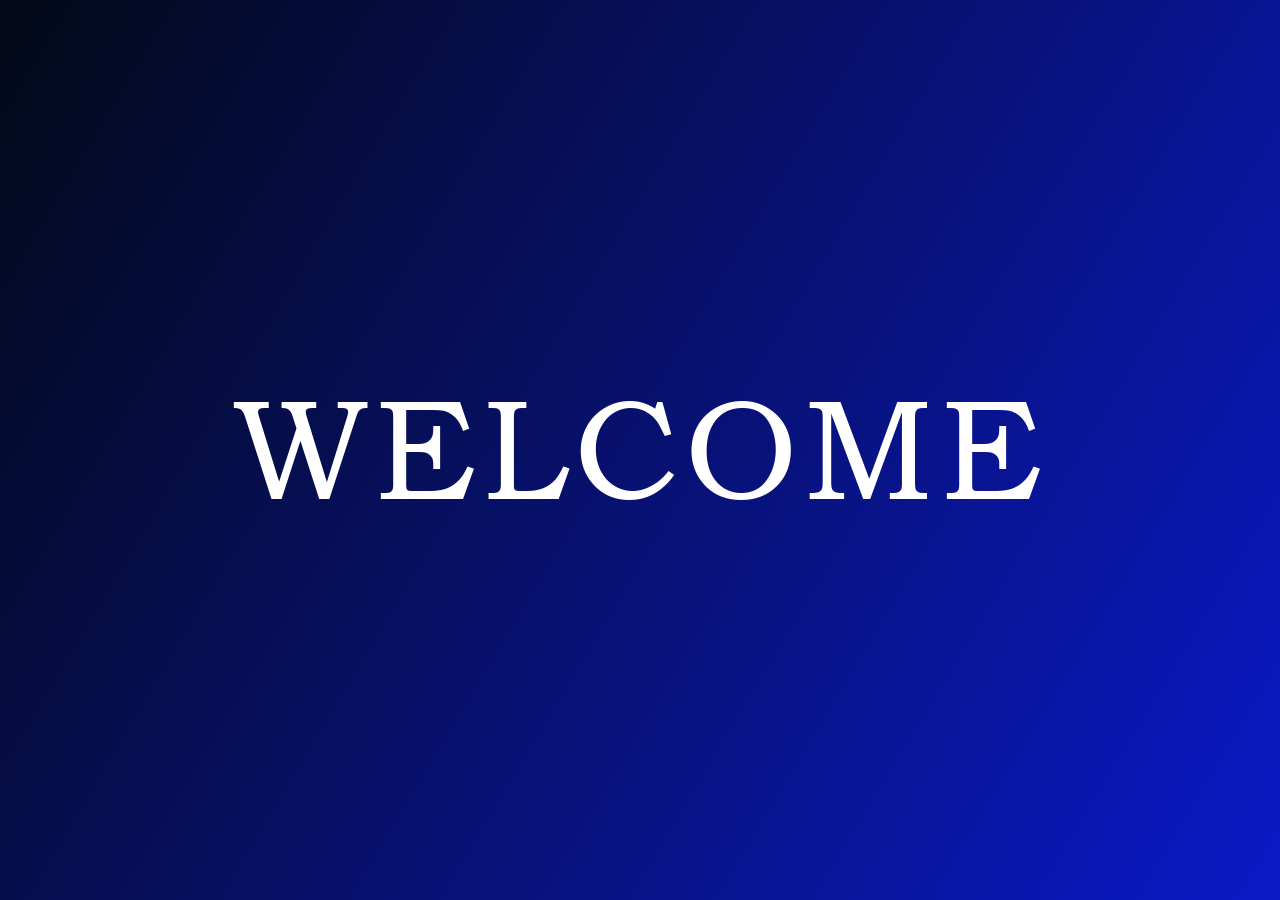
<file: index.html>
<!DOCTYPE html>
<html lang="en">
<head>
  <meta charset="UTF-8" />
  <meta name="viewport" content="width=device-width, initial-scale=1.0"/>
  <title>Piyush Takawale</title>
  <link rel="stylesheet" href="style.css" />
</head>
<body>
  <section class="landing">
    <h1>Welcome</h1>
  </section>  

  <script src="script.js"></script>
</body>
</html>
</file>
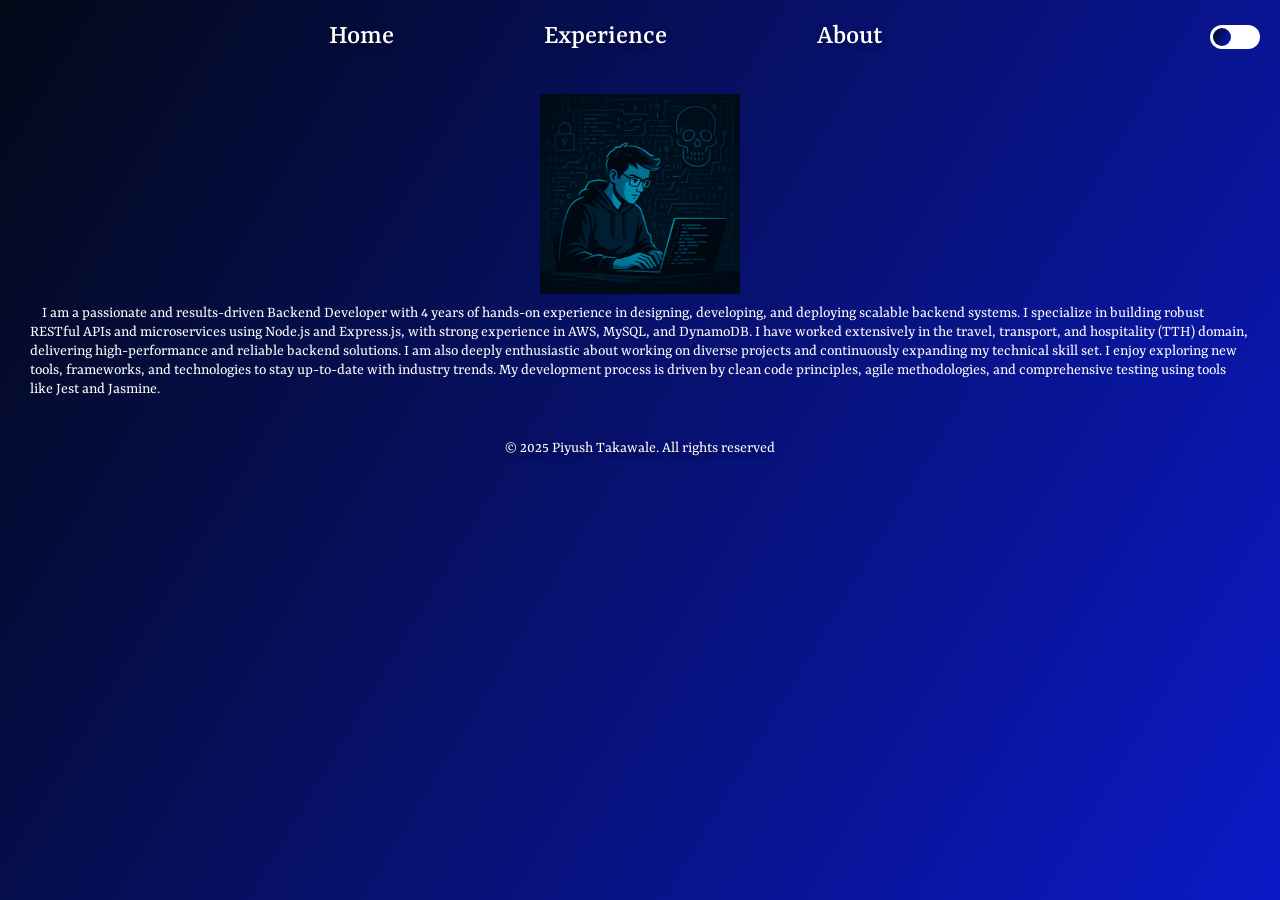
<file: pages/about.html>
<!DOCTYPE html>
<html lang="en">

<head>
    <meta charset="UTF-8" />
    <meta name="viewport" content="width=device-width, initial-scale=1.0" />
    <title>About | Piyush Takawale</title>
    <link rel="shortcut icon" href="../assets/images/favicon.ico" type="image/x-icon">
    <link rel="stylesheet" href="../style.css" />
    <link href="https://fonts.googleapis.com/css2?family=Yrsa:ital,wght@0,300..700;1,300..700&display=swap" rel="stylesheet">
</head>

<body>
    <!-- Navbar -->
    <header class="navbar">
        <div></div>
        <nav class="nav-links">
            <a class="active" href="./light.html">Home</a>
            <a href="./experience.html">Experience</a>
            <a href="./about.html">About</a>
        </nav>
        <div class="toggle-switch">
            <label class="switch">
                <input type="checkbox">
                <span class="slider"></span>
            </label>
        </div>
    </header>

    <div class="main-1">
        <div class="pic">
            <img src="../assets/images/pic.png" alt="">
        </div>
        <div class="info">
            <p>&nbsp;&nbsp;&nbsp;&nbsp;I am a passionate and results-driven Backend Developer with 4 years of hands-on experience in designing, developing, and deploying scalable backend systems. I specialize in building robust RESTful APIs and microservices using Node.js and Express.js, with strong experience in AWS, MySQL, and DynamoDB. I have worked extensively in the travel, transport, and hospitality (TTH) domain, delivering high-performance and reliable backend solutions.

I am also deeply enthusiastic about working on diverse projects and continuously expanding my technical skill set. I enjoy exploring new tools, frameworks, and technologies to stay up-to-date with industry trends. My development process is driven by clean code principles, agile methodologies, and comprehensive testing using tools like Jest and Jasmine.</p>
        </div>
    </div>

    <script>
        const toggleSwitch = document.querySelector('.switch input');

        toggleSwitch.addEventListener('change', function () {
            document.body.classList.toggle('dark-mode', this.checked);
        });
    </script>
    <footer class="footer">
        <p>© 2025 Piyush Takawale. All rights reserved</p>
    </footer>
</body>

</html>
</file>
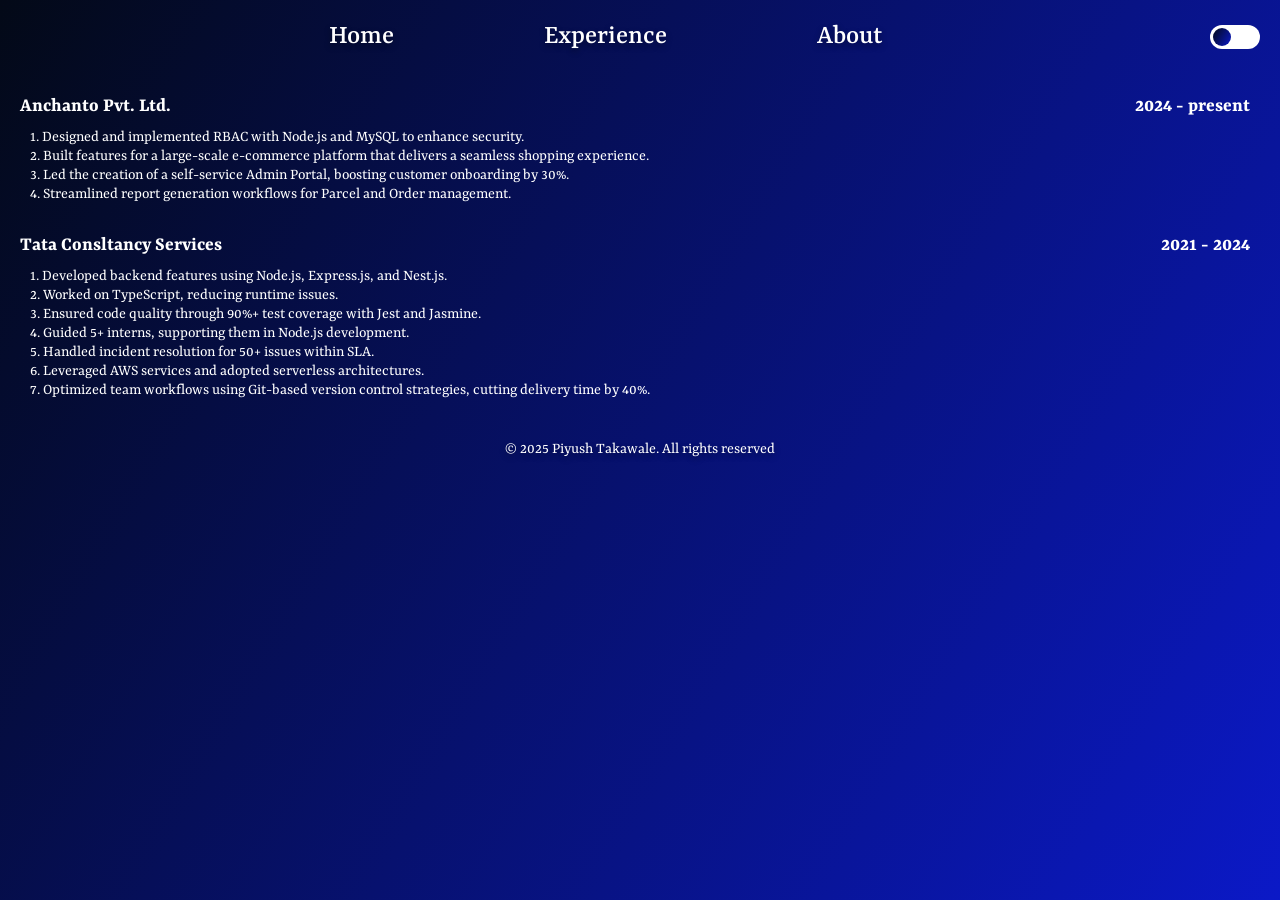
<file: pages/experience.html>
<!DOCTYPE html>
<html lang="en">

<head>
    <meta charset="UTF-8" />
    <meta name="viewport" content="width=device-width, initial-scale=1.0" />
    <title>Experience | Piyush Takawale</title>
    <link rel="stylesheet" href="../style.css" />
    <link rel="shortcut icon" href="../assets/images/favicon.ico" type="image/x-icon">
    <link href="https://fonts.googleapis.com/css2?family=Yrsa:ital,wght@0,300..700;1,300..700&display=swap" rel="stylesheet">
</head>

<body>
    <!-- Navbar -->
    <header class="navbar">
        <div></div>
        <nav class="nav-links">
            <a class="active" href="./light.html">Home</a>
            <a href="./experience.html">Experience</a>
            <a href="./about.html">About</a>
        </nav>
        <div class="toggle-switch">
            <label class="switch">
                <input type="checkbox">
                <span class="slider"></span>
            </label>
        </div>
    </header>

    <div class="main">
        <h2>Anchanto Pvt. Ltd. <span>2024 - present</span></h2>
            <div class="info">
                <p>1. Designed and implemented RBAC with Node.js and MySQL to enhance security.</p>
                <p>2. Built features for a large-scale e-commerce platform that delivers a seamless shopping experience.</p>
                <p>3. Led the creation of a self-service Admin Portal, boosting customer onboarding by 30%.</p>
                <p>4. Streamlined report generation workflows for Parcel and Order management.</p>
            </div>
        <br>
        <h2>Tata Consltancy Services <span>2021 - 2024</span></h2>
            <div class="info">
                <p>1. Developed backend features using Node.js, Express.js, and Nest.js.</p>
                <p>2. Worked on TypeScript, reducing runtime issues.</p>
                <p>3. Ensured code quality through 90%+ test coverage with Jest and Jasmine.</p>
                <p>4. Guided 5+ interns, supporting them in Node.js development.</p>
                <p>5. Handled incident resolution for 50+ issues within SLA.</p>
                <p>6. Leveraged AWS services and adopted serverless architectures.</p>
                <p>7. Optimized team workflows using Git-based version control strategies, cutting delivery time by 40%.</p>
            </div>
    </div>

    <footer class="footer">
        <p>© 2025 Piyush Takawale. All rights reserved</p>
    </footer>

    <script>
        const toggleSwitch = document.querySelector('.switch input');

        toggleSwitch.addEventListener('change', function () {
            document.body.classList.toggle('dark-mode', this.checked);
        });
    </script>
</body>

</html>
</file>
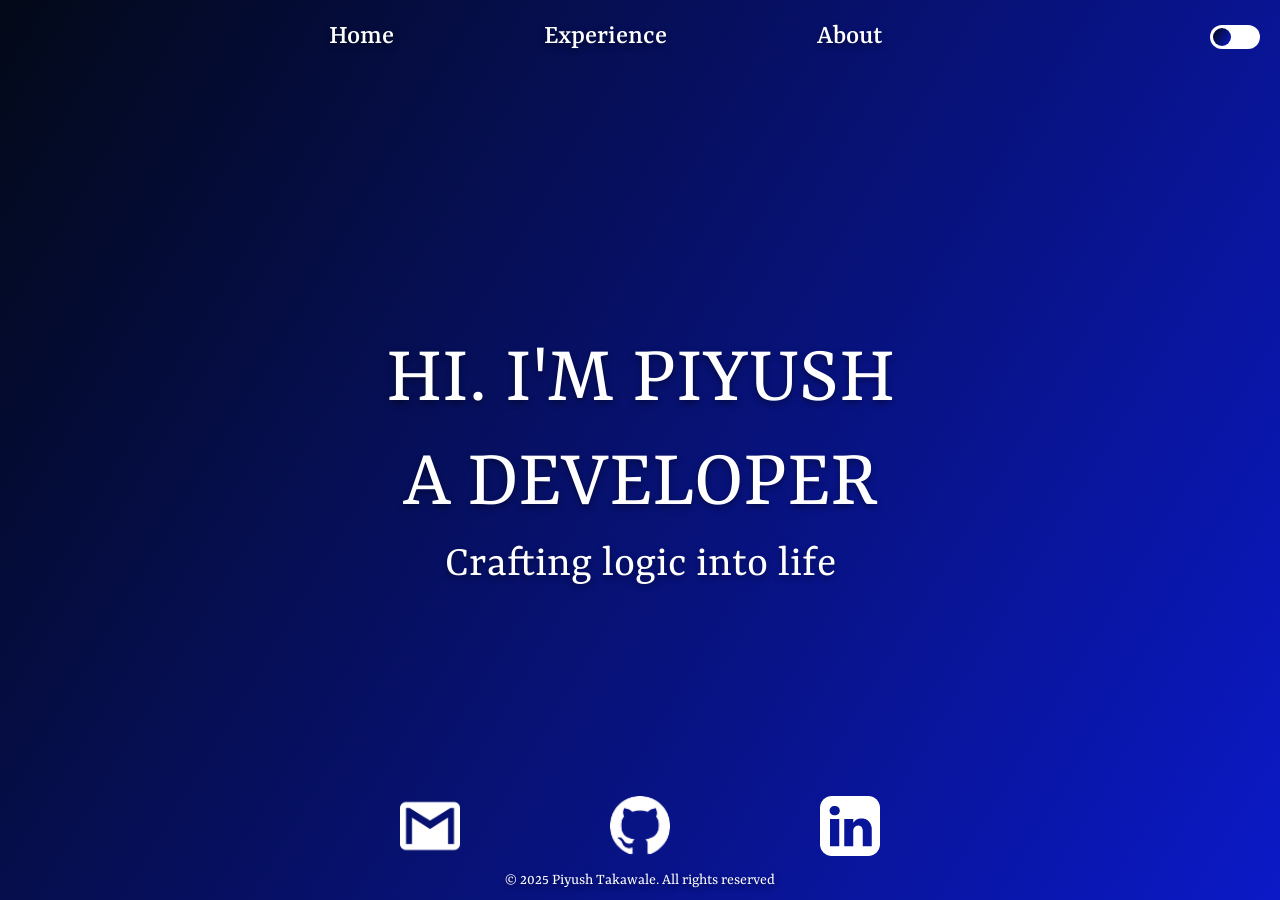
<file: pages/light.html>
<!DOCTYPE html>
<html lang="en">

<head>
  <meta charset="UTF-8" />
  <meta name="viewport" content="width=device-width, initial-scale=1.0" />
  <title>Piyush Takawale</title>
  <link rel="stylesheet" href="../style.css" />
  <link rel="shortcut icon" href="../assets/images/favicon.ico" type="image/x-icon">
  <link href="https://fonts.googleapis.com/css2?family=Yrsa:ital,wght@0,300..700;1,300..700&display=swap" rel="stylesheet">
</head>

<body>
  <!-- Navbar -->
  <header class="navbar">
    <div></div>
    <nav class="nav-links">
      <a class="active" href="./light.html">Home</a>
      <a href="./experience.html">Experience</a>
      <a href="./about.html">About</a>
    </nav>
    <div class="toggle-switch">
      <label class="switch">
        <input type="checkbox">
        <span class="slider"></span>
      </label>
    </div>
  </header>

  <!-- Main Content -->
  <main class="hero-section">
    <h1>HI. I'M PIYUSH<br>A DEVELOPER</h1>
    <p>Crafting logic into life</p>
  </main>

  <!-- Black Icons Section (for light mode) -->
  <div class="social-icons white-icons">

    <a href="mailto:piyushtakawale1999@gmail.com"><img class="social" src="../assets/images/c_gmail.png"
        alt="Gmail"></a>
    <a href="https://github.com/Piyush050925"><img class="social" src="../assets/images/github.png" alt="GitHub"></a>
    <a href="https://linkedin.com/in/piyush-takawale-301b661a2"><img class="social" src="../assets/images/linkedin.png"
        alt="LinkedIn"></a>

  </div>

  <!-- White Icons Section (for dark mode) -->
  <div class="social-icons black-icons">

    <a href="mailto:piyushtakawale1999@gmail.com"><img class="social" src="../assets/images/c_gmail_w.png"
        alt="Gmail"></a>
    <a href="https://github.com/Piyush050925"><img class="social" src="../assets/images/github_w.png" alt="GitHub"></a>
    <a href="https://linkedin.com/in/piyush-takawale-301b661a2"><img class="social"
        src="../assets/images/linkedin_w.png" alt="LinkedIn"></a>

  </div>

  <!-- Footer -->
  <footer class="footer">
    <p>© 2025 Piyush Takawale. All rights reserved</p>
  </footer>

  <script>
    const toggleSwitch = document.querySelector('.switch input');

    toggleSwitch.addEventListener('change', function () {
      document.body.classList.toggle('dark-mode', this.checked);
    });
  </script>
</body>

</html>
</file>
<file: style.css>
* {
  margin: 0;
  padding: 0;
  box-sizing: border-box;
}

:root {
  --text-dark: #000000;
  --text-light: #FFF;
  --bg-dark-color: transparent linear-gradient(121deg, #FFFFFF 0%, #E7C24D 0%, #F5800B 100%) 0% 0% no-repeat padding-box;
  --bg-light-color: transparent linear-gradient(121deg, #250B58 0%, #030917 0%, #0B19C7 100%) 0% 0% no-repeat padding-box;
}

/* Body styles */
body {
  height: 100dvh;
  /* font-family: 'Bookman Old Style', serif; */
  font-family: "Yrsa", serif;
  display: flex;
  flex-direction: column;
  background: var(--bg-light-color);
  color: var(--text-light);
  transition: background 0.5s ease, color 0.5s ease;
}

/* Dark mode activated */
body.dark-mode {
  background: var(--bg-dark-color);
  color: var(--text-dark);
}

.landing {
  width: 100%;
  position: relative;
  display: flex;
  flex-direction: column;
  justify-content: center;
  align-items: center;
  margin: auto;
}

.landing h1 {
  font-family: 'Bookman Old Style', serif;
  font-weight: normal;
  /* "Regular" = 400 */
  font-size: 143px;
  color: var(--bg-light-color);
  letter-spacing: 5px;
  /* Character Spacing */
  line-height: 168px;
  /* Line Spacing */
  text-transform: uppercase;
  margin: 0;
}

/* Navbar styles */
.navbar {
  position: relative;
  display: flex;
  justify-content: space-between;
  align-items: center;
  gap: 150px;
  padding: 20px;
  width: 100%;
}

.nav-links {
  position: relative;
  display: flex;
  gap: 130px;
}

.nav-links a {
  text-decoration: none;
  justify-content: center;
  color: var(--text-light);
  font-size: 28px;
  text-shadow: 0px 3px 6px #00000066;
  font-weight: 500;
  margin-right: 20px;
  transition: color 0.3s ease;
}

/* Navbar links color changes when dark mode is active */
body.dark-mode .nav-links a {
  color: var(--text-dark);
  /* White text in dark mode */
}

/* Toggle switch */
.switch {
  position: relative;
  display: inline-block;
  width: 50px;
  height: 24px;
}

.switch input {
  opacity: 0;
  width: 0;
  height: 0;
}

.slider {
  position: absolute;
  cursor: pointer;
  top: 0;
  left: 0;
  right: 0;
  bottom: 0;
  background-color: #ffffff;
  border-radius: 24px;
  transition: 0.4s;
}

.slider:before {
  position: absolute;
  content: "";
  height: 18px;
  width: 18px;
  left: 3px;
  bottom: 3px;
  background: var(--bg-light-color);
  border-radius: 50%;
  transition: 0.4s;
}

input:checked+.slider {
  background-color: #000000;
  /* white background when checked */
}

input:checked+.slider:before {
  background: var(--bg-dark-color);
  transform: translateX(26px);
}


/* Hero Section */
.hero-section {
  flex: 1;
  display: flex;
  flex-direction: column;
  justify-content: center;
  align-items: center;
  padding-top: 70px;
  text-shadow: 0px 3px 6px #00000066;
  text-align: center;
}

.hero-section h1 {
  font-size: 85px;
  font-weight: normal;
  text-shadow: 0px 3px 6px #00000066;
}

.hero-section p {
  font-size: 45px;
}

/* Social Icons Section */
.social-icons {
  display: flex;
  justify-content: center;
  align-content: center;
  margin: 20px 0 15px;
  width: auto;
  height: 50px;
}

/* Black Icons (light mode) */
.social-icons.black-icons {
  position: relative;
  gap: 130px;
  display: flex;
}

/* White Icons (dark mode) */
.social-icons.white-icons {
  position: relative;
  gap: 130px;
  display: none;
}

/* When dark mode is active, show white icons and hide black ones */
body.dark-mode .social-icons.black-icons {
  display: none;
  /* Hide black icons in dark mode */
}

body.dark-mode .social-icons.white-icons {
  display: flex;
  /* Show white icons in dark mode */
}

.social-icons a {
  font-size: 24px;
  margin: 0 10px;
  color: var(--text-light);
  /* Default icon color */
  transition: color 0.3s ease;
}

.social {
  height: 60px;
  width: 60px;
}

/* Social icons color changes when dark mode is active */
body.dark-mode .social-icons a {
  color: var(--text-dark);
  /* White icons in dark mode */
}

.social-icons a:hover {
  color: #303030;
}

.info {
  padding: 10px;
}

.pic {
  display: flex;
  width: 200px;
  height: 200px;
}

.pic img {
  width: 200px;
  height: 200px;
}

/* Footer */
.footer {
  position: sticky;
  text-align: center;
  padding: 10px;
  font-size: 16px;
  text-shadow: 0px 3px 6px #00000066;
}


@font-face {
  font-family: 'Bookman Old Style';
  src: url('assets/fonts/BOOKOS.TTF') format('truetype');
}

/* Responsive Design */
@media (max-width: 1024px) {
  .nav-links {
    gap: 60px;
  }

  .hero-section h1 {
    font-size: 60px;
  }

  .hero-section p {
    font-size: 30px;
  }

  .social-icons.black-icons,
  .social-icons.white-icons {
    gap: 60px;
  }
}

@media (max-width: 768px) {
  .navbar {
    align-items: center;
    gap: 20px;
  }

  .nav-links {
    align-items: center;
    gap: 20px;
  }

  .nav-links a {
    margin-right: 0;
    font-size: 22px;
  }

  .hero-section h1 {
    font-size: 40px;
  }

  .hero-section p {
    font-size: 24px;
  }

  .social-icons.black-icons,
  .social-icons.white-icons {
    gap: 40px;
  }

  .social {
    height: 40px;
    width: 40px;
  }

  .footer {
    font-size: 16px;
  }
}

@media (max-width: 480px) {
  .hero-section h1 {
    font-size: 40px;
  }

  .hero-section p {
    font-size: 20px;
  }

  .nav-links a {
    font-size: 18px;
  }

  .social-icons.black-icons,
  .social-icons.white-icons {
    gap: 20px;
  }

  .social {
    height: 30px;
    width: 30px;
  }

  .footer {
    font-size: 14px;
  }
}

.main {
  padding: 20px;
}

.main-1 {
  padding: 20px;
  display: flex;
  flex-direction: column;
  align-items: center;
}

.main h2 {
  position: relative;
  font-size: 20px;
}

.main h2 span {
  position: absolute;
  right: 10px;
}
</file>
